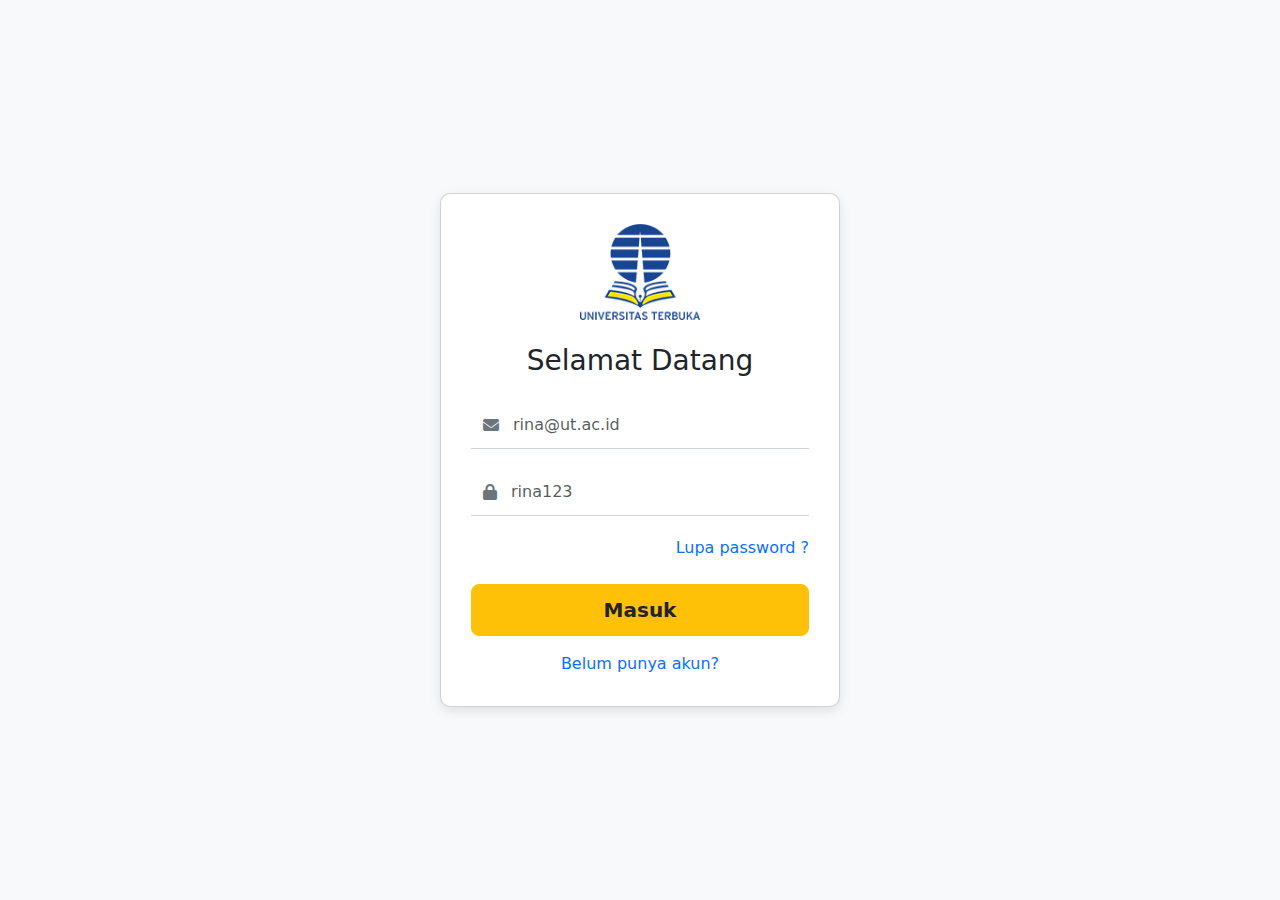
<file: index.html>
<!DOCTYPE html>
<html lang="id">
<head>
    <meta charset="UTF-8">
    <meta name="viewport" content="width=device-width, initial-scale=1.0">
    <title>Login</title>
    <link href="https://cdn.jsdelivr.net/npm/bootstrap@5.3.3/dist/css/bootstrap.min.css" rel="stylesheet">
    <link rel="stylesheet" href="https://cdnjs.cloudflare.com/ajax/libs/font-awesome/6.5.2/css/all.min.css">
    <link rel="stylesheet" href="css/login.css">
</head>
<body>
    <div class="card login-container bg-white">
        <div class="card-body p-0">
            <div class="text-center mb-4">
                <img src="assets/logo-ut.png" alt="Logo Universitas Terbuka" class="logo-ut">
            </div>
            <h3 class="text-center mb-4">Selamat Datang</h3>

            <form id="loginForm">
                <div class="input-group input-group-custom">
                    <span class="input-group-text"><i class="fas fa-envelope"></i></span>
                    <input type="email" class="form-control" id="emailInput" placeholder="rina@ut.ac.id" required>
                </div>

                <div class="input-group input-group-custom">
                    <span class="input-group-text"><i class="fas fa-lock"></i></span>
                    <input type="password" class="form-control" id="passwordInput" placeholder="rina123" required>
                </div>
                
                <div id="alertMessage" class="alert d-none" role="alert"></div>

                <div class="text-end mb-4">
                    <a href="#" class="text-decoration-none" data-bs-toggle="modal" data-bs-target="#forgotPasswordModal">Lupa password ?</a>
                </div>

                <div class="d-grid gap-2 mb-3">
                    <button type="submit" class="btn btn-custom-yellow btn-lg">Masuk</button>
                </div>

                <p class="text-center mt-3 mb-0">
                    <a href="#" class="text-decoration-none" data-bs-toggle="modal" data-bs-target="#registerModal">Belum punya akun?</a>
                </p>
            </form>
        </div>
    </div>

    <!-- MODAL BOX -->
    <div class="modal fade" id="forgotPasswordModal" tabindex="-1" aria-labelledby="forgotPasswordModalLabel" aria-hidden="true">
    <div class="modal-dialog modal-dialog-centered">
        <div class="modal-content">
            <div class="modal-header">
                <h5 class="modal-title" id="forgotPasswordModalLabel">Lupa Password</h5>
                <button type="button" class="btn-close" data-bs-dismiss="modal" aria-label="Close"></button>
            </div>
            <form id="forgotPasswordForm">
                <div class="modal-body">
                    <p>Masukkan email UT Anda</p>
                    <div class="mb-3">
                        <label for="forgotEmailInput" class="form-label visually-hidden">Email</label>
                        <div class="input-group">
                            <span class="input-group-text"><i class="fas fa-envelope"></i></span>
                            <input type="email" class="form-control" id="forgotEmailInput" placeholder="email@ut.ac.id" required>
                        </div>
                    </div>
                </div>
                <div class="modal-footer">
                    <button type="button" class="btn btn-secondary" data-bs-dismiss="modal">Batal</button>
                    <button type="submit" class="btn btn-custom-yellow">Kirim Tautan</button>
                </div>
            </form>
        </div>
    </div>
    </div>

    <div class="modal fade" id="registerModal" tabindex="-1" aria-labelledby="registerModalLabel" aria-hidden="true">
        <div class="modal-dialog modal-dialog-centered">
            <div class="modal-content">
                <div class="modal-header">
                    <h5 class="modal-title" id="registerModalLabel">Daftar Akun Baru</h5>
                    <button type="button" class="btn-close" data-bs-dismiss="modal" aria-label="Close"></button>
                </div>
                <form id="registerForm">
                    <div class="modal-body">
                        <div class="mb-3">
                            <label for="registerNameInput" class="form-label visually-hidden">Nama Lengkap</label>
                            <div class="input-group">
                                <span class="input-group-text"><i class="fas fa-user"></i></span>
                                <input type="text" class="form-control" id="registerNameInput" placeholder="Nama Lengkap" required>
                            </div>
                        </div>
                        <div class="mb-3">
                            <label for="registerEmailInput" class="form-label visually-hidden">Email UT</label>
                            <div class="input-group">
                                <span class="input-group-text"><i class="fas fa-envelope"></i></span>
                                <input type="email" class="form-control" id="registerEmailInput" placeholder="email@ut.ac.id" required>
                            </div>
                        </div>
                        <div class="mb-3">
                            <label for="registerPasswordInput" class="form-label visually-hidden">Password</label>
                            <div class="input-group">
                                <span class="input-group-text"><i class="fas fa-lock"></i></span>
                                <input type="password" class="form-control" id="registerPasswordInput" placeholder="minimal 6 karakter" required minlength="6">
                            </div>
                        </div>
                    </div>
                    <div class="modal-footer">
                        <button type="button" class="btn btn-secondary" data-bs-dismiss="modal">Batal</button>
                        <button type="submit" class="btn btn-custom-yellow">Daftar</button>
                    </div>
                </form>
            </div>
        </div>
    </div>
    <!-- SELESAI MODAL-BOX-->

    <!-- LETAK FILE JS -->
    <script src="https://cdn.jsdelivr.net/npm/bootstrap@5.3.3/dist/js/bootstrap.bundle.min.js"></script>
    <script src="js/data.js"></script>
    <script src="js/login.js"></script>
    <!-- BATAS FILE JS -->
</body>
</html>
</file>
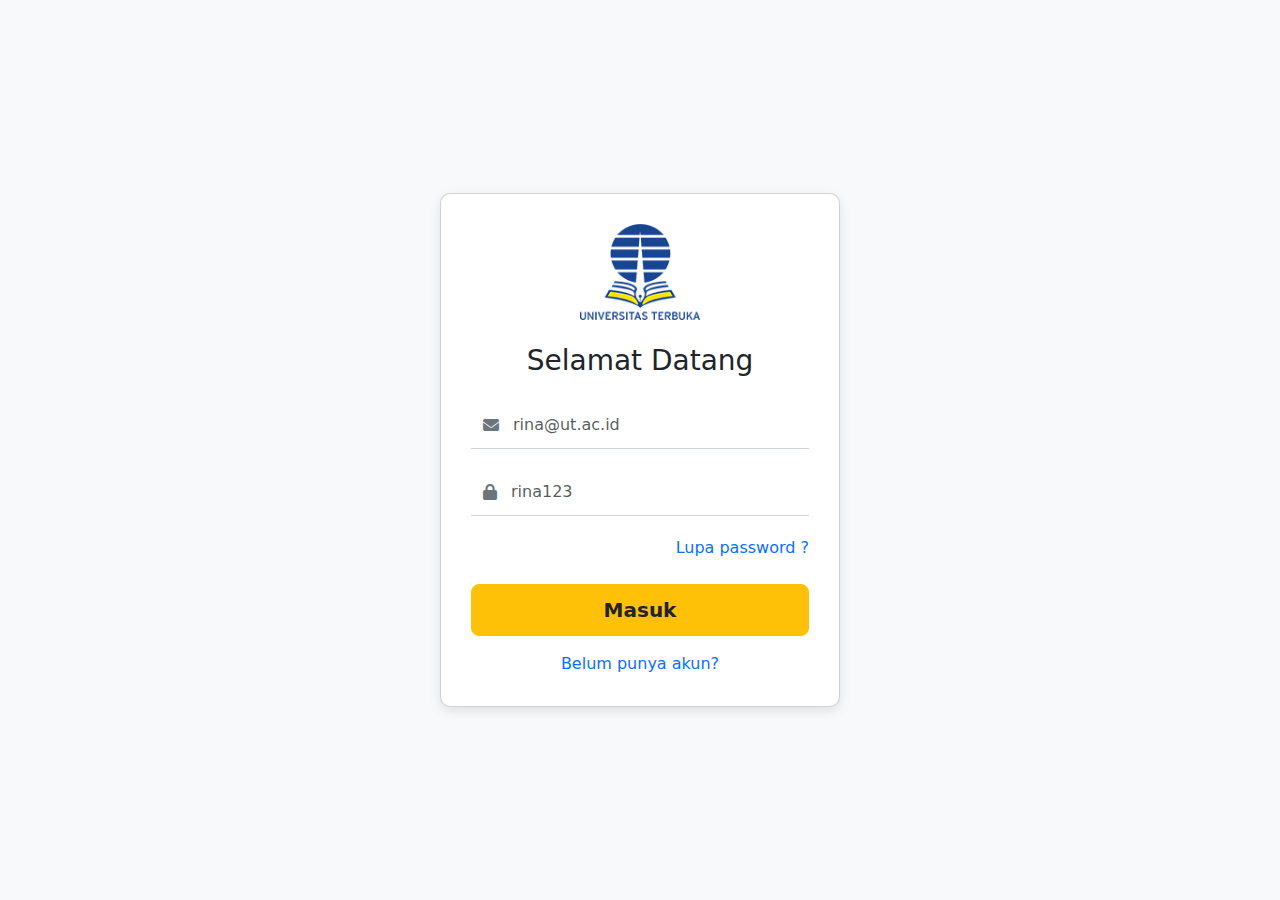
<file: dashboard.html>
<!DOCTYPE html>
<html lang="id">
<head>
    <meta charset="UTF-8">
    <meta name="viewport" content="width=device-width, initial-scale=1.0">
    <title>Dashboard</title>
    <!-- LETAK FILE CSS -->
    <link href="https://cdn.jsdelivr.net/npm/bootstrap@5.3.3/dist/css/bootstrap.min.css" rel="stylesheet">
    <link rel="stylesheet" href="https://cdnjs.cloudflare.com/ajax/libs/font-awesome/6.5.2/css/all.min.css">
    <link rel="stylesheet" href="css/style.css">
    <!-- BATAS FILE CSS -->
</head>
<body>
    <nav class="navbar navbar-expand-lg navbar-light navbar-custom">
        <div class="container-fluid">
            <a class="navbar-brand navbar-brand-text" href=""><img src="assets/logo-ut.png" style="width: 48px;">Dashboard</a>
            <button class="navbar-toggler" type="button" data-bs-toggle="collapse" data-bs-target="#navbarNav" aria-controls="navbarNav" aria-expanded="false" aria-label="Toggle navigation">
                <span class="navbar-toggler-icon"></span>
            </button>
            <div class="collapse navbar-collapse" id="navbarNav">
                <ul class="navbar-nav ms-auto mb-2 mb-lg-0">
                    <li class="nav-item">
                        <a class="nav-link" href="stok.html">Informasi Bahan Ajar</a>
                    </li>
                    <li class="nav-item">
                        <a class="nav-link" href="tracking.html">Tracking Pengiriman</a>
                    </li>
                    <li class="nav-item dropdown">
                        <a class="nav-link dropdown-toggle" href="#" id="navbarDropdownLaporan" role="button" data-bs-toggle="dropdown" aria-expanded="false">
                            Laporan
                        </a>
                        <ul class="dropdown-menu" aria-labelledby="navbarDropdownLaporan">
                            <li><a class="dropdown-item" href="#">Monitoring Progres DO Bahan Ajar</a></li>
                            <li><a class="dropdown-item" href="#">Rekap Bahan Ajar</a></li>
                        </ul>
                    </li>
                    <li class="nav-item">
                        <a class="nav-link" href="#">Histori Transaksi Bahan Ajar</a>
                    </li>
                    <li class="nav-item">
                        <button class="btn btn-custom-blue" id="logoutButton">Keluar</button>
                    </li>
                </ul>
            </div>
        </div>
    </nav>

    <div class="container mt-4">
        <h2 id="greetingText">Selamat pagi, [Nama User]</h2>
        <p>Selamat datang di dashboard SITTA (Pemesan Bahan Ajar Universitas Terbuka).</p>
        <p>
            <span id="userRole">Role: UPBJJ-UT</span><br>
            <span id="userLokasi">Lokasi: UPBJJ Jakarta</span>
        </p>
        <hr>

        <div class="row mt-4">
            <div class="col-md-4">
                <div class="card-info card-green">
                    <p class="mb-0">Total Pengguna</p>
                    <h1 class="display-4" id="totalPengguna">5</h1>
                </div>
            </div>
            <div class="col-md-4" id="stokBA">
                <div class="card-info card-blue">
                    <p class="mb-0">Total Bahan Ajar</p>
                    <h1 class="display-4" id="totalBahanAjar">5</h1>
                </div>
            </div>
            <div class="col-md-4" id="trackingBA">
                <div class="card-info card-yellow">
                    <p class="mb-0">Total Tracking</p>
                    <h1 class="display-4" id="">2</h1>
                </div>
            </div>
        </div>
    </div>

    <!-- LETAK FILE JS -->
    <script src="js/script.js"></script>
    <script src="https://cdn.jsdelivr.net/npm/bootstrap@5.3.3/dist/js/bootstrap.bundle.min.js"></script>
    <!-- BATAS FILE JS -->
</body>
</html>
</file>
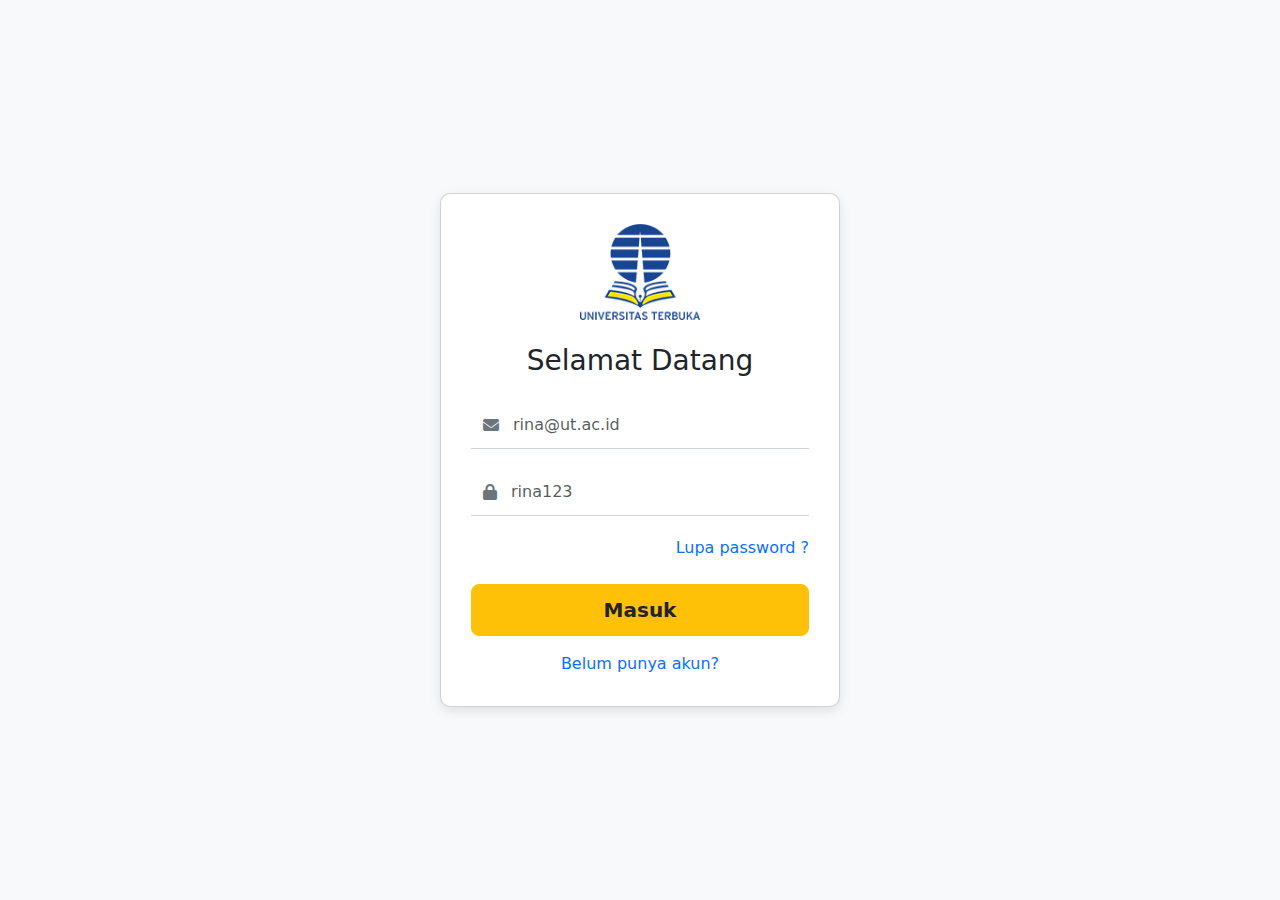
<file: stok.html>
<!DOCTYPE html>
<html lang="id">
<head>
    <meta charset="UTF-8">
    <meta name="viewport" content="width=device-width, initial-scale=1.0">
    <title>Stok</title>
    <!-- LETAK FILE CSS -->
    <link href="https://cdn.jsdelivr.net/npm/bootstrap@5.3.2/dist/css/bootstrap.min.css" rel="stylesheet" integrity="sha384-T3c6CoIi6uLrA9TneNEoa7RxnatzjcDSCmG1MXxSR1GAsXEV/Dwwykc2MPK8M2HN" crossorigin="anonymous">
    <link rel="stylesheet" href="css/style.css">
    <!-- BATAS FILE CSS -->
</head>
<body>
    <nav class="navbar navbar-expand-lg navbar-light navbar-custom">
        <div class="container-fluid">
            <a class="navbar-brand navbar-brand-text" href="dashboard.html"><img src="assets/logo-ut.png" style="width: 48px;">Dashboard</a>
            <button class="navbar-toggler" type="button" data-bs-toggle="collapse" data-bs-target="#navbarNav" aria-controls="navbarNav" aria-expanded="false" aria-label="Toggle navigation">
                <span class="navbar-toggler-icon"></span>
            </button>
            <div class="collapse navbar-collapse" id="navbarNav">
                <ul class="navbar-nav ms-auto mb-2 mb-lg-0">
                    <li class="nav-item">
                        <a class="nav-link" href="">Informasi Bahan Ajar</a>
                    </li>
                    <li class="nav-item">
                        <a class="nav-link" href="tracking.html">Tracking Pengiriman</a>
                    </li>
                    <li class="nav-item dropdown">
                        <a class="nav-link dropdown-toggle" href="#" id="navbarDropdownLaporan" role="button" data-bs-toggle="dropdown" aria-expanded="false">
                            Laporan
                        </a>
                        <ul class="dropdown-menu" aria-labelledby="navbarDropdownLaporan">
                            <li><a class="dropdown-item" href="#">Monitoring Progres DO Bahan Ajar</a></li>
                            <li><a class="dropdown-item" href="#">Rekap Bahan Ajar</a></li>
                        </ul>
                    </li>
                    <li class="nav-item">
                        <a class="nav-link" href="#">Histori Transaksi Bahan Ajar</a>
                    </li>
                    <li class="nav-item">
                        <button class="btn btn-custom-blue" id="logoutButton">Keluar</button>
                    </li>
                </ul>
            </div>
        </div>
    </nav>
    <!-- SELESAI NAVBAR -->
    
    <!-- TABEL INFORMASI STOK BAHAN AJAR -->
    <div class="container">
    <h2>Informasi Stok Bahan Ajar</h2>
    <button id="btnTambahBuku" class="btn btn-custom-blue">Tambah Buku</button><br/>
        <table class="table">
            <thead>
                <tr>
                    <th>No</th>
                    <th>Kode Lokasi</th>
                    <th>Kode Barang</th>
                    <th>Nama Barang</th>
                    <th>Jenis Barang</th>
                    <th>Edisi</th>
                    <th>Stok</th>
                    <th>Action</th>
                </tr>
            </thead>
            <tbody id="tabelBodyBahanAjar">
            <!--Javascript DOM retrieve data.js-->
            </tbody>
        </table>
    </div>
    <!-- SELESAI TABEL INFORMASI STOK BA -->

    <!-- MODAL DETAIL STOK BA -->
    <div id="modalDetail" style="display: none; position: fixed; z-index: 1; left: 0; top: 0; width: 100%; height: 100%; overflow: auto; background-color: rgba(0,0,0,0.4);">
    <div style="background-color: #fefefe; margin: 15% auto; padding: 20px; border: 1px solid #888; width: 80%; max-width: 500px; border-radius: 8px;">
        <span id="closeModal" style="color: #aaa; float: right; font-size: 28px; font-weight: bold; cursor: pointer;">&times;</span>
        <h3>Detail Buku</h3>
        <hr>
        <div style="display: flex; gap: 20px;">
            <div style="flex: 1;">
                <img id="modalCover" src="" alt="Cover Buku" style="width: 100%; height: auto; border-radius: 4px;">
            </div>
            <div style="flex: 2;">
                <p><strong>Nama:</strong> <span id="modalNama"></span></p>
                <p><strong>Kode Barang:</strong> <span id="modalKodeBarang"></span></p>
                <p><strong>Kode Lokasi:</strong> <span id="modalKodeLokasi"></span></p>
                <p><strong>Jenis:</strong> <span id="modalJenis"></span></p>
                <p><strong>Edisi:</strong> <span id="modalEdisi"></span></p>
                <p><strong>Stok:</strong> <span id="modalStok"></span></p>
            </div>
        </div>
    </div>
    </div>
    <!-- SELESAI MODAL STOK BA -->

    <!-- MODAL TAMBAH BUKU -->
    <div id="modalTambah" style="display: none; position: fixed; z-index: 1; left: 0; top: 0; width: 100%; height: 100%; overflow: auto; background-color: rgba(0,0,0,0.4);">
    <div style="background-color: #fefefe; margin: 15% auto; padding: 20px; border: 1px solid #888; width: 80%; max-width: 500px; border-radius: 8px;">
        <span id="closeModalTambah" style="color: #aaa; float: right; font-size: 28px; font-weight: bold; cursor: pointer;">&times;</span>
        <h3>Tambah Buku Baru</h3>
        <hr>
        <form id="formTambahBuku">
            <div class="mb-3">
                <label for="inputKodeLokasi" class="form-label">Kode Lokasi</label>
                <input type="text" class="form-control" id="inputKodeLokasi" required>
            </div>
            <div class="mb-3">
                <label for="inputKodeBarang" class="form-label">Kode Barang</label>
                <input type="text" class="form-control" id="inputKodeBarang" required> </div>
            <div class="mb-3">
                <label for="inputNamaBarang" class="form-label">Nama Barang</label>
                <input type="text" class="form-control" id="inputNamaBarang" required> </div>
            <div class="mb-3">
                <label for="inputJenisBarang" class="form-label">Jenis Barang</label>
                <input type="text" class="form-control" id="inputJenisBarang" required> </div>
            <div class="mb-3">
                <label for="inputEdisi" class="form-label">Edisi</label>
                <input type="text" class="form-control" id="inputEdisi" required> </div>
            <div class="mb-3">
                <label for="inputStok" class="form-label">Stok</label>
                <input type="number" class="form-control" id="inputStok" required>
            </div>
            <button type="submit" class="btn btn-primary">Tambah Buku</button>
        </form>
    </div>
    </div>
    <!-- SELESAI MODAL TAMBAH BUKU -->

    <!-- LETAK FILE JS -->
    <script src="js/data.js"></script>
    <script src="js/script.js"></script>
    <!-- BATAS FILE JS -->
</body>
</html>
</file>
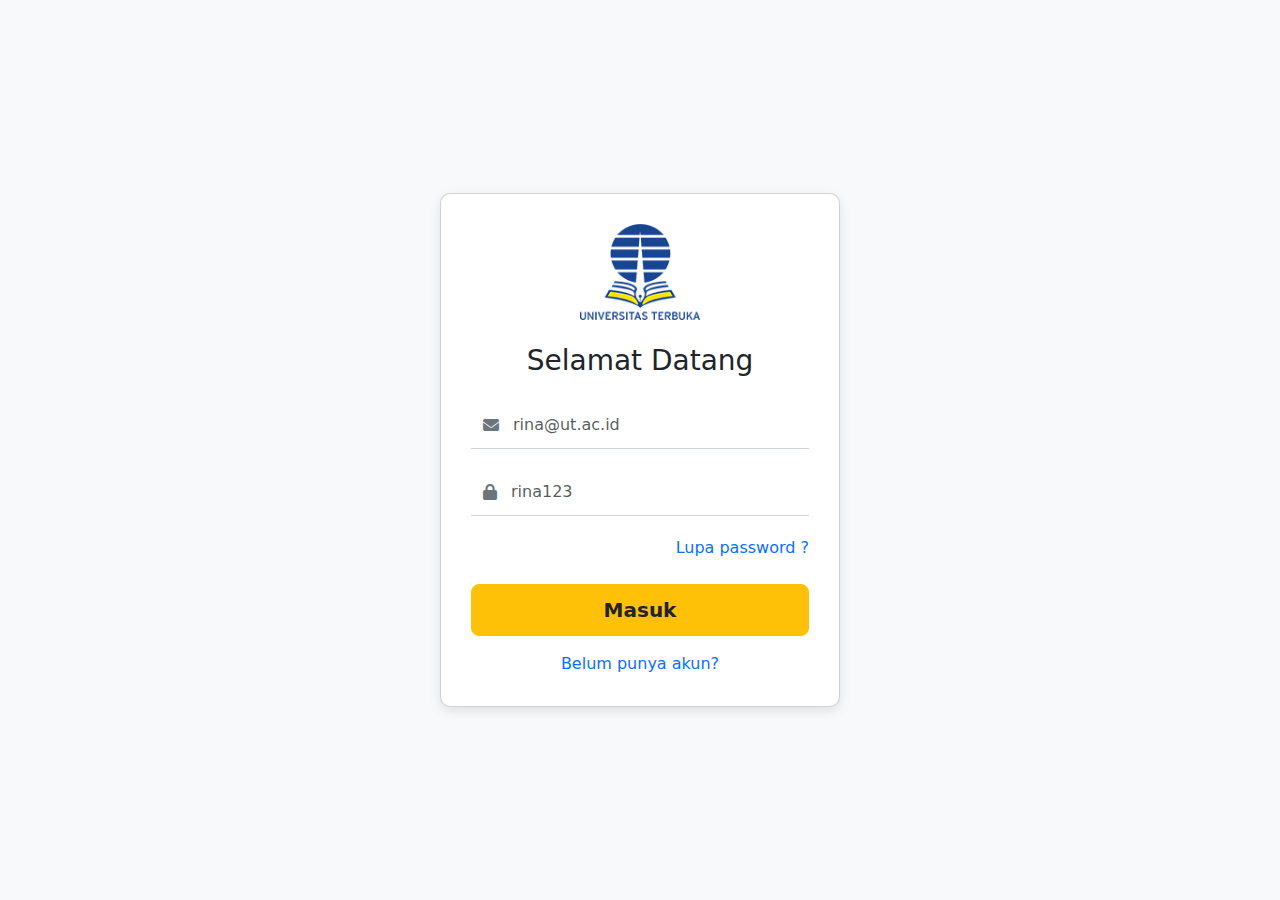
<file: tracking.html>
<!DOCTYPE html>
<html lang="id">
<head>
    <meta charset="UTF-8">
    <meta name="viewport" content="width=device-width, initial-scale=1.0">
    <title>Tracking Pengiriman Bahan Ajar</title>
    <link href="https://cdn.jsdelivr.net/npm/bootstrap@5.3.0/dist/css/bootstrap.min.css" rel="stylesheet">
    <link rel="stylesheet" href="css/style.css">
</head>
<body>
    <nav class="navbar navbar-expand-lg navbar-light navbar-custom">
        <div class="container-fluid">
            <a class="navbar-brand navbar-brand-text" href="dashboard.html"><img src="assets/logo-ut.png" style="width: 48px;">Dashboard</a>
            <button class="navbar-toggler" type="button" data-bs-toggle="collapse" data-bs-target="#navbarNav" aria-controls="navbarNav" aria-expanded="false" aria-label="Toggle navigation">
                <span class="navbar-toggler-icon"></span>
            </button>
            <div class="collapse navbar-collapse" id="navbarNav">
                <ul class="navbar-nav ms-auto mb-2 mb-lg-0">
                    <li class="nav-item">
                        <a class="nav-link" href="stok.html">Informasi Bahan Ajar</a>
                    </li>
                    <li class="nav-item">
                        <a class="nav-link" href="">Tracking Pengiriman</a>
                    </li>
                    <li class="nav-item dropdown">
                        <a class="nav-link dropdown-toggle" href="#" id="navbarDropdownLaporan" role="button" data-bs-toggle="dropdown" aria-expanded="false">
                            Laporan
                        </a>
                        <ul class="dropdown-menu" aria-labelledby="navbarDropdownLaporan">
                            <li><a class="dropdown-item" href="#">Monitoring Progres DO Bahan Ajar</a></li>
                            <li><a class="dropdown-item" href="#">Rekap Bahan Ajar</a></li>
                        </ul>
                    </li>
                    <li class="nav-item">
                        <a class="nav-link" href="#">Histori Transaksi Bahan Ajar</a>
                    </li>
                    <li class="nav-item">
                        <button class="btn btn-custom-blue" id="logoutButton">Keluar</button>
                    </li>
                </ul>
            </div>
        </div>
    </nav>

    <div class="container container-main">
        <h3 class="text-center my-4">Tracking Pengiriman Bahan Ajar</h3>

        <div class="card card-tracking mx-auto" style="max-width: 600px;">
            <div class="card-body">
                <div class="input-group mb-3">
                    <input type="text" class="form-control" placeholder="Masukkan Nomor DO" aria-label="Masukkan Nomor DO" id="doNumberInput" value="2023001234">
                    <button class="btn btn-primary" type="button" id="trackButton">Lacak</button>
                </div>
                <small class="form-text text-muted mb-3 d-block">Masukkan: 2023005678, 2023001234</small>

                <div id="trackingResult" style="display: none;">
                    <p>Nomor DO: <strong id="displayDoNumber"></strong> (Status: <span class="tracking-status" id="displayStatus"></span>)</p>
                    <p>Penerima: <strong id="displayPenerima"></strong> | Tanggal Kirim: <span id="displayTanggalKirim"></span></p>

                    <h6 class="mt-4">Detail Perjalanan:</h6>
                    <div id="detailPerjalananList" class="tracking-details-list">
                        </div>
                </div>

                <div id="noDataMessage" class="alert alert-warning mt-3" style="display: none;">
                    Data tracking tidak ditemukan untuk Nomor DO ini.
                </div>
            </div>
        </div>
    </div>

    <!-- LETAK FILE JS -->
    <script src="https://cdn.jsdelivr.net/npm/bootstrap@5.3.0/dist/js/bootstrap.bundle.min.js"></script>
    <script src="js/dataTracking.js"></script>
    <script src="js/script.js"></script>
    <!-- BATAS FILE JS -->
</body>
</html>
</file>
<file: css/login.css>
/* ... (CSS kustom tidak berubah) ... */
        body {
            background-color: #f8f9fa; 
            display: flex;
            justify-content: center;
            align-items: center;
            min-height: 100vh;
        }

        .login-container {
            width: 100%;
            max-width: 400px;
            padding: 30px;
            border-radius: 10px;
            box-shadow: 0 4px 12px rgba(0, 0, 0, 0.1);
        }

        .btn-custom-yellow {
            background-color: #ffc107;
            border-color: #ffc107;
            color: #212529;
            font-weight: bold;
            padding: 10px;
        }

        .btn-custom-yellow:hover {
            background-color: #e0a800;
            border-color: #e0a800;
            color: #212529;
        }

        .input-group-custom {
            border-bottom: 1px solid #ced4da;
            border-radius: 0;
            padding: 5px 0;
            margin-bottom: 20px;
        }
        
        .input-group-custom .form-control {
            border: none;
            box-shadow: none;
            padding-left: 5px;
            padding-right: 0;
        }
        
        .input-group-custom .input-group-text {
            background-color: white;
            border: none;
            color: #6c757d;
            padding-right: 10px;
        }

        .logo-ut {
            max-width: 120px;
            margin: 0 auto 20px auto;
            display: block;
        }
</file>
<file: css/style.css>
/* --- GLOBAL & BASE STYLES --- */
body {
    background-color: #f8f9fa;
    font-family: Arial, sans-serif;
    margin: 0;
    padding: 0;
    color: #333;
}
h1 {
    font-size: 24px;
    font-weight: bold;
    margin-bottom: 20px;
    color: #333;
}
h2 {
    color: #343a40;
}

/* Container konten utama */
.container {
    padding: 20px;
    max-width: 1200px;
    margin: 20px auto;
}

/* --- NAVBAR STYLES --- */
.navbar {
    display: flex;
    justify-content: space-between;
    align-items: center;
    background-color: #fff;
    padding: 0 20px;
    box-shadow: 0 2px 4px rgba(0, 0, 0, 0.1);
}
.navbar-custom {
    background-color: #fff;
    box-shadow: 0 2px 4px rgba(0,0,0,.05);
    border-bottom: 1px solid #e0e0e0;
}
.navbar-brand {
    font-weight: bold;
    display: flex;
    align-items: center;
    text-decoration: none;
    color: #333;
    font-size: 18px;
    padding: 10px 0;
}
.navbar-brand-text {
    color: #007bff; /* UT color: Blue */
    font-weight: bold;
}
.navbar-nav .nav-link {
    color: #495057;
    margin-right: 15px;
}
.navbar-nav .nav-link:hover {
    color: #007bff;
}
.nav-link.active { 
    color: #007bff !important;
    font-weight: 500;
}

/* --- CARD & DASHBOARD STYLES --- */
.card {
    border-radius: 0.5rem;
    box-shadow: 0 0.125rem 0.25rem rgba(0, 0, 0, 0.075);
    flex: 1;
    min-height: 100px;
    display: flex;
    flex-direction: column;
    justify-content: space-between;
    position: relative;
    overflow: hidden;
}
.info-cards {
    display: flex;
    gap: 20px;
    margin-bottom: 20px;
}
.card-info {
    color: white;
    font-weight: bold;
    padding: 20px;
    border-radius: 0.5rem;
    margin-bottom: 1rem;
}
.card-green {
    background-color: #28a745;
}
.card-blue { /* Total Bahan Ajar */
    background-color: #17a2b8;
}
.card-yellow { /* Total Tracking*/
    background-color: #ffc107;
    color: #212529;
}
.card-orange {
    background-color: #ffc107;
    color: #333;
}
.card-value {
    font-size: 36px;
    font-weight: bold;
    color: #fff;
}

/* Tracking Card */
.card-tracking {
    border: 1px solid #e0e0e0;
    border-radius: 0.5rem;
    box-shadow: 0 0.125rem 0.25rem rgba(0, 0, 0, 0.075);
    margin-bottom: 20px;
}

/* --- BUTTON STYLES --- */
.btn-primary {
    background-color: #0d6efd;
    border-color: #0d6efd;
    color: white;
    border: none;
    padding: 8px 15px;
    border-radius: 4px;
    cursor: pointer;
}
.btn-primary:hover {
    background-color: #0b5ed7;
    border-color: #0b5ed7;
}

/* Custom Tombol Blue */
.btn-custom-blue, .navbar .btn-primary {
    background-color: #007bff; /* UT color Blue */
    border-color: #007bff;
    color: white;
}
.btn-custom-blue:hover, .navbar .btn-primary:hover {
    background-color: #0056b3;
    border-color: #0056b3;
    color: white;
}
.btn-info { 
    background-color: #0dcaf0;
    border-color: #0dcaf0;
}
.btn-info:hover {
    background-color: #31d2f2;
    border-color: #31d2f2;
}
.btn-detail {
    background-color: #007bff;
    color: white;
    border: none;
    padding: 5px 10px;
    border-radius: 4px;
    cursor: pointer;
}

/* Tracking Button */
.btn-track {
    background-color: #007bff;
    color: white;
    border: none;
    padding: 10px 20px;
    border-radius: 4px;
    cursor: pointer;
    font-size: 1.1em;
    font-weight: bold;
    transition: background-color 0.3s;
}
.btn-track:hover {
    background-color: #0056b3;
}

/* --- TABEL STYLES --- */
.table {
    width: 100%;
    border-collapse: collapse;
    margin-top: 15px;
}
.table th, .table td {
    border: 1px solid #ddd;
    padding: 8px;
    text-align: left;
}
.table th {
    background-color: #f2f2f2;
}
.table thead th {
    background-color: #e9ecef;
    color: #495057;
    font-weight: bold;
}
.table tbody tr:hover {
    background-color: #f1f1f1;
}

/* --- TRACKING PAGE STYLES --- */
/* Tracking Card Container */
.tracking-container {
    flex-grow: 1;
    display: flex;
    justify-content: center;
    align-items: center;
    padding: 40px 20px;
}
.tracking-card {
    background-color: #fff;
    padding: 40px;
    border-radius: 8px;
    box-shadow: 0 4px 10px rgba(0, 0, 0, 0.1);
    width: 100%;
    max-width: 600px;
    border: 1px solid #ffc107;
}
.tracking-card h1 {
    text-align: center;
    color: #007bff;
    font-size: 1.8em;
    margin-bottom: 30px;
}

/* Form Styles */
/* Tracking Status & Timeline */
.tracking-status {
    font-weight: bold;
}
.tracking-details-list {
    border-left: 1px solid #dee2e6;
    margin-left: 5px;
    padding-left: 20px;
}
.tracking-detail-item {
    position: relative;
    padding-left: 20px;
    margin-bottom: 10px;
}
.tracking-detail-item::before {
    content: '';
    position: absolute;
    left: 0;
    top: 5px;
    width: 10px;
    height: 10px;
    background-color: #007bff; /* Blue dot */
    border-radius: 50%;
}

/* --- LOGIN PAGE STYLES --- */
.login-page {
    background-color: #f4f4f4;
    display: flex;
    justify-content: center;
    align-items: center;
    height: 100vh;
    margin: 0;
}
</file>
